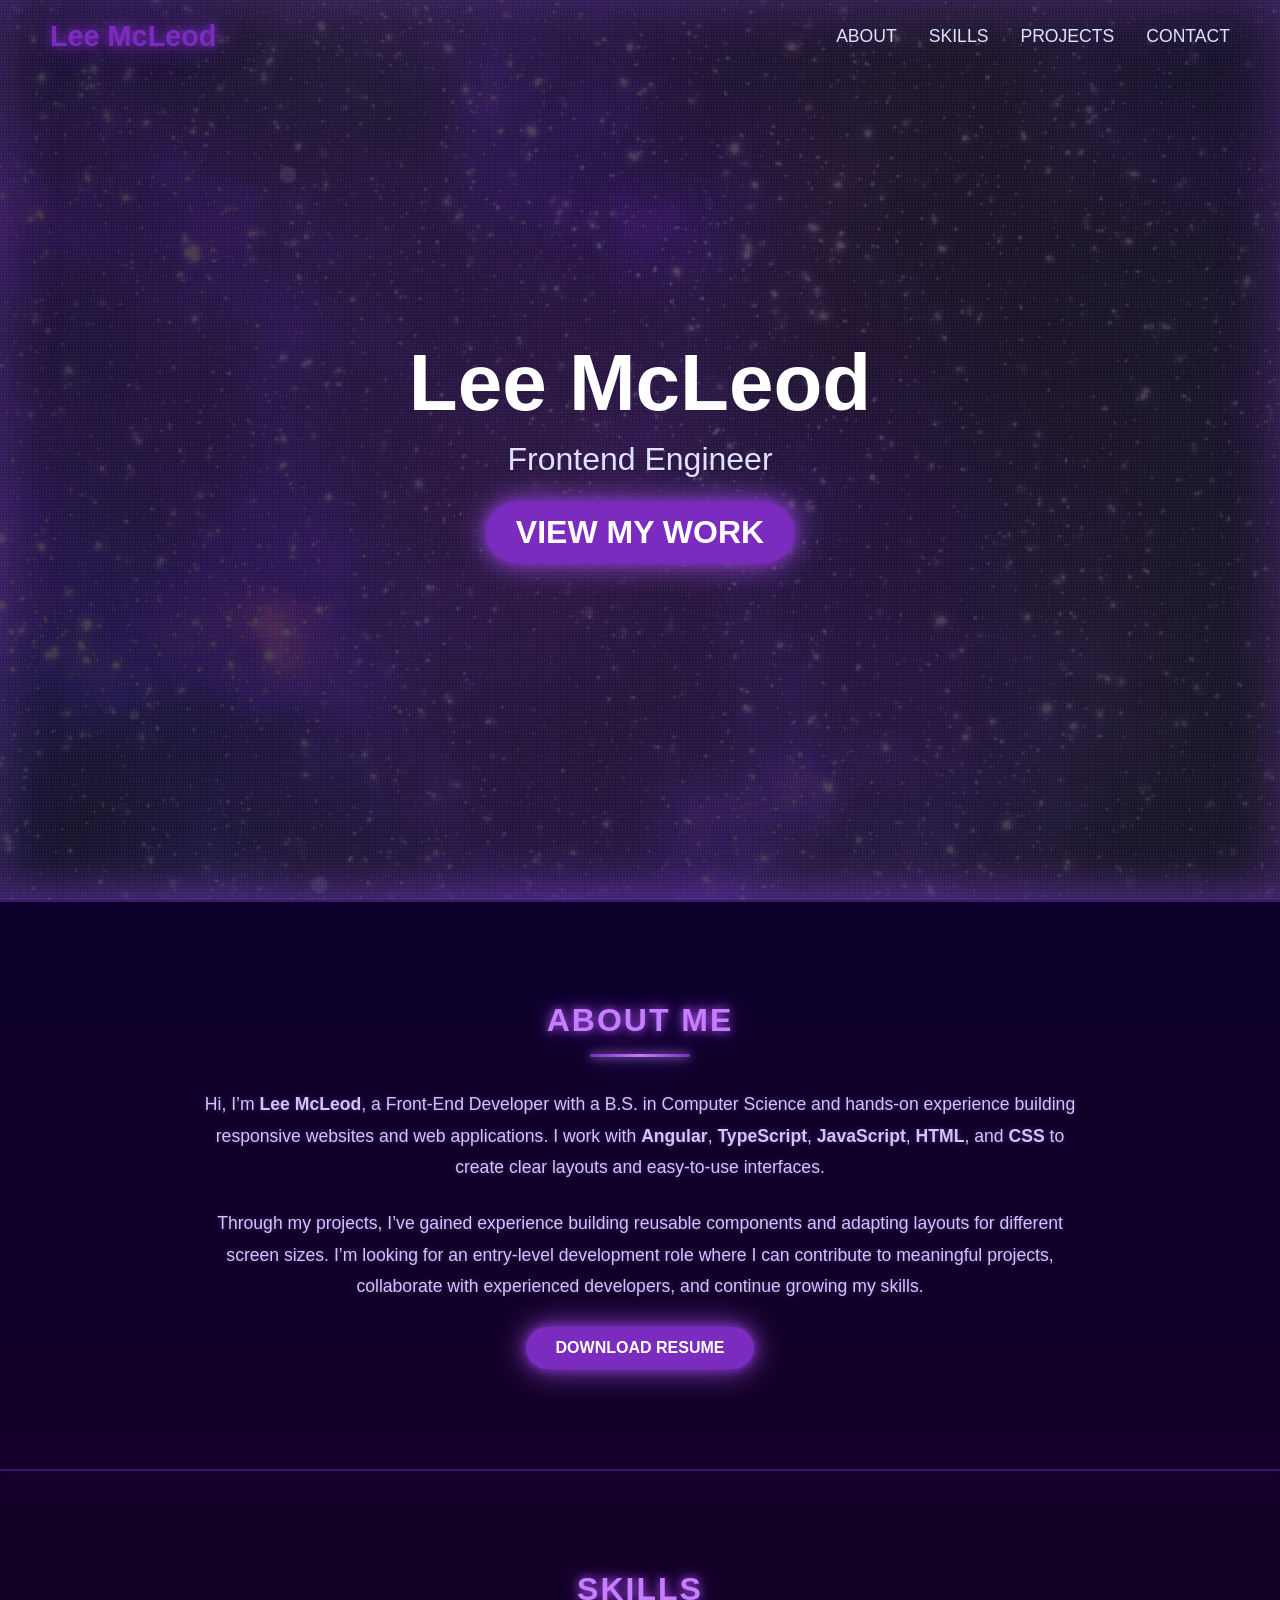
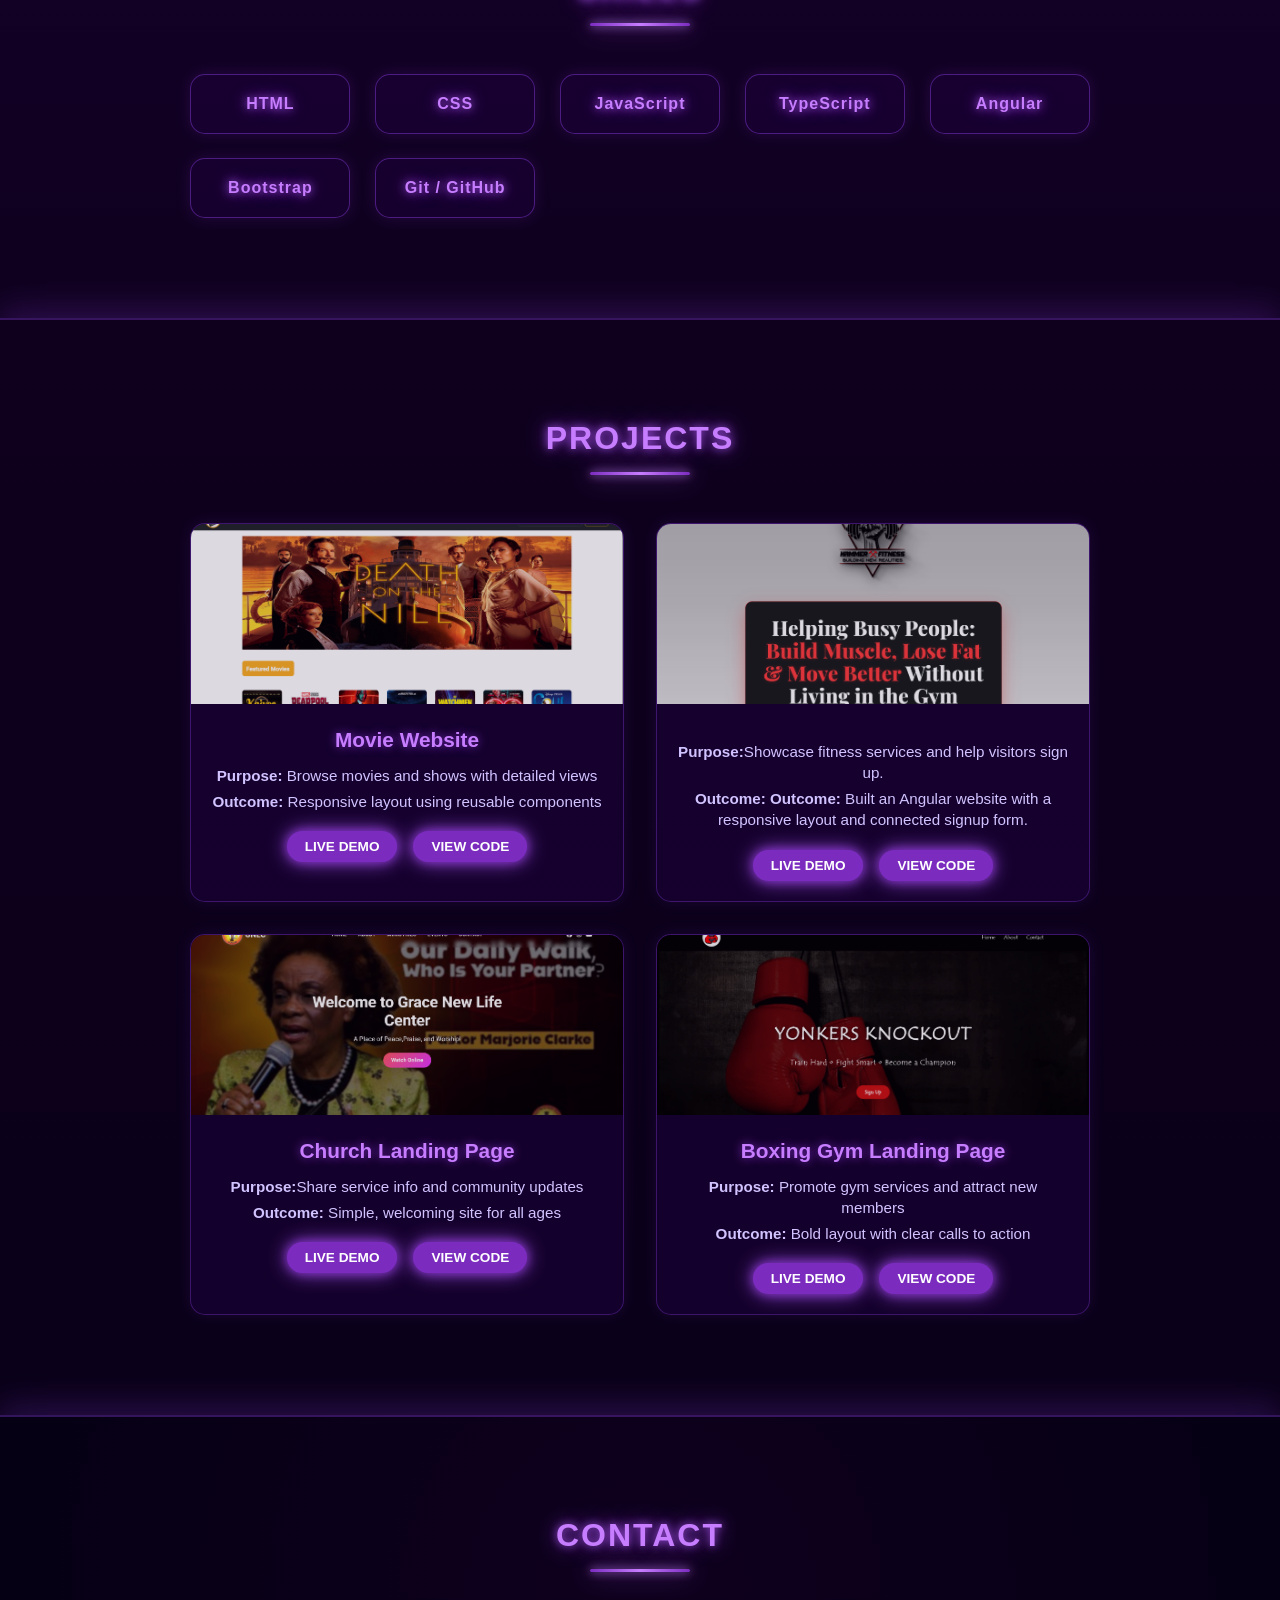
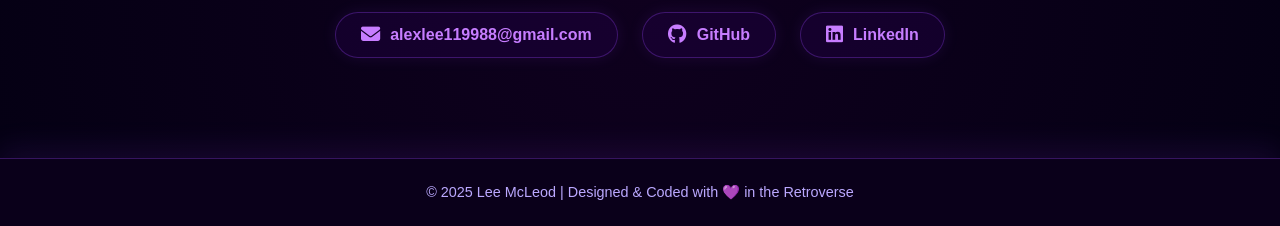
<file: index.html>
<!DOCTYPE html>
<html lang="en">
  <head>
    <meta charset="UTF-8" />
    <meta name="viewport" content="width=device-width, initial-scale=1.0" />
    <title>Lee McLeod | Front-End Web Developer</title>
    <link
      rel="stylesheet"
      href="https://cdnjs.cloudflare.com/ajax/libs/font-awesome/6.5.0/css/all.min.css"
    />
    <link
      href="https://fonts.googleapis.com/css2?family=Orbitron:wght@400;700&display=swap"
    />
    <link rel="stylesheet" href="styles.css" />
  </head>
  <body>
    <header id="home">
      <nav class="navbar">
        <h1 class="logo">Lee McLeod</h1>

        <div class="menu-toggle" id="menu-toggle">&#9776;</div>

        <ul class="nav-links" id="nav-links">
          <li><a href="#about">About</a></li>
          <li><a href="#skills">Skills</a></li>
          <li><a href="#projects">Projects</a></li>
          <li><a href="#contact">Contact</a></li>
        </ul>
      </nav>
      <div class="hero-content">
        <h1 class = "big-name"> Lee McLeod <h1>

        <p class="hero-role"> Frontend Engineer </p>
        <p>
          
        </p>
        <div class="hero-actions">
          <a href="#projects" class="btn">View My Work</a>
        </div>
      </div>
    </header>

    <section id="about" class="about-section">
      <div class="container">
        <h2 class="section-title">About Me</h2>
        <p class="about-text">
         Hi, I’m <strong>Lee McLeod</strong>, a Front-End Developer
      with a B.S. in Computer Science and hands-on experience
      building responsive websites and web applications. I work
      with <strong>Angular</strong>, <strong>TypeScript</strong>,
      <strong>JavaScript</strong>, <strong>HTML</strong>, and
      <strong>CSS</strong> to create clear layouts and
      easy-to-use interfaces.
        </p>

        <p class="about-text">
             Through my projects, I’ve gained experience building
      reusable components and adapting layouts for different
      screen sizes. I’m looking for an entry-level development
      role where I can contribute to meaningful projects,
      collaborate with experienced developers, and continue
      growing my skills.
        </p>

        <a
          href="assets/Front-End Dev Res.pdf"
          class="btn resume-btn"
          download
        >
          Download Resume
        </a>
      </div>
    </section>


    <!-- <section id="process" class="process-section">
      <div class="container">
        <h2 class="section-title">How I Work</h2>

        <div class="process-steps">
          <div class="step">
            <h3>1. Understand Your Goals</h3>
            <p>
              We start with a short conversation about your business, your
              audience, and what you want your website to do.
            </p>
          </div>

          <div class="step">
            <h3>2. Design & Build</h3>
            <p>
              I design and build a clean, responsive website that works smoothly
              on desktop and mobile.
            </p>
          </div>

          <div class="step">
            <h3>3. Launch & Support</h3>
            <p>
              Once everything looks good, your site goes live. I’m available for
              updates or improvements as needed.
            </p>
          </div>
        </div>
      </div>
    </section> -->

    <!-- ====== Skills Section ====== -->
    <section id="skills" class="skills-section">
      <div class="container">
        <h2 class="section-title">Skills</h2>
        <div class="skills-grid">
          <div class="skill-card">HTML</div>
          <div class="skill-card">CSS</div>
          <div class="skill-card">JavaScript</div>
          <div class="skill-card">TypeScript</div>
          <div class="skill-card">Angular</div>
          <div class="skill-card">Bootstrap</div>
          <div class="skill-card">Git / GitHub</div>
        </div>
      </div>
    </section>

    <!-- ====== Projects Section ====== -->
    <section id="projects" class="projects-section">
      <div class="container">
        <h2 class="section-title">Projects</h2>

        <div class="projects-grid">
          <!-- Project 1 -->
          <div class="project-card">
            <img src="Images/movie-website.png" alt="Movie Website" />
            <div class="project-info">
              <h3>Movie Website</h3>
              <p class="project-summary">
                <span
                  ><strong>Purpose:</strong> Browse movies and shows with
                  detailed views</span
                >
                <span
                  ><strong>Outcome:</strong> Responsive layout using reusable
                  components</span
                >
              </p>

              <div class="project-links">
                <a href="https://watchmovieslee.netlify.app/" class="btn small"
                  >Live Demo</a
                >
                <a
                  href="https://github.com/alexlee198/watch-movies"
                  class="btn small"
                  >View Code</a
                >
              </div>
            </div>
          </div>

          <!-- Project 2 -->
          <div class="project-card">
            <img src="Images/nick-fit.png" alt="NickFit Fitness Website" />
            <div class="project-info">
              <h3></h3>
              <p class="project-summary">
                <span
                  ><strong>Purpose:</strong>Showcase fitness services and
                    help visitors sign up.</span
                >
                <span
                  ><strong>Outcome:</strong> <strong>Outcome:</strong> Built an Angular website with
                  a responsive layout and connected signup form.</span
                >
              </p>

              <div class="project-links">
                <a href="https://spiffy-gingersnap-4bdef0.netlify.app/" class="btn small"
                  >Live Demo</a
                >
                <a
                  href=""
                  class="btn small"
                  >View Code</a
                >
              </div>
            </div>
          </div>

          <!-- Project 3 -->
          <div class="project-card">
            <img src="Images/church-site.png" alt="Church Landing Page" />
            <div class="project-info">
              <h3>Church Landing Page</h3>
              <p class="project-summary">
                <span
                  ><strong>Purpose:</strong>Share service info and community
                  updates</span
                >
                <span
                  ><strong>Outcome:</strong> Simple, welcoming site for all
                  ages</span
                >
              </p>
              <div class="project-links">
                <a href="https://alexlee198.github.io/GNLC/" class="btn small"
                  >Live Demo</a
                >
                <a href="https://github.com/alexlee198/GNLC" class="btn small"
                  >View Code</a
                >
              </div>
            </div>
          </div>

          <!-- Project 4 -->
          <div class="project-card">
            <img src="Images/boxing-gym.png" alt="Boxing Gym Landing Page" />
            <div class="project-info">
              <h3>Boxing Gym Landing Page</h3>
              <p class="project-summary">
                <span
                  ><strong>Purpose:</strong> Promote gym services and attract
                  new members</span
                >
                <span
                  ><strong>Outcome:</strong> Bold layout with clear calls to
                  action</span
                >
              </p>
              <div class="project-links">
                <a
                  href="https://alexlee198.github.io/Boxing-LandingPage/"
                  class="btn small"
                  >Live Demo</a
                >
                <a
                  href="https://github.com/alexlee198/Boxing-LandingPage"
                  class="btn small"
                  >View Code</a
                >
              </div>
            </div>
          </div>
        </div>
                  

      </div>
    </section>
    <!-- ====== Contact Section ====== -->
    <section id="contact" class="contact-section">
      <div class="container">
        <h2 class="section-title">Contact</h2>

        <p class="contact-text">

        </p>

        <div class="contact-links">
          <a href="mailto:alexlee119988@gmail.com" class="contact-item">
            <i class="fas fa-envelope"></i> alexlee119988@gmail.com
          </a>
          <a
            href="https://github.com/alexlee198"
            target="_blank"
            class="contact-item"
          >
            <i class="fab fa-github"></i> GitHub
          </a>
          <a
            href="https://www.linkedin.com/in/lee-mcleod-687972148/"
            target="_blank"
            class="contact-item"
          >
            <i class="fab fa-linkedin"></i> LinkedIn
          </a>
        </div>
      </div>
    </section>

    <!-- ====== Footer ====== -->
    <footer class="footer">
      <p>© 2025 Lee McLeod | Designed & Coded with 💜 in the Retroverse</p>
    </footer>
    <script src="script.js"></script>
  </body>
</html>
</file>
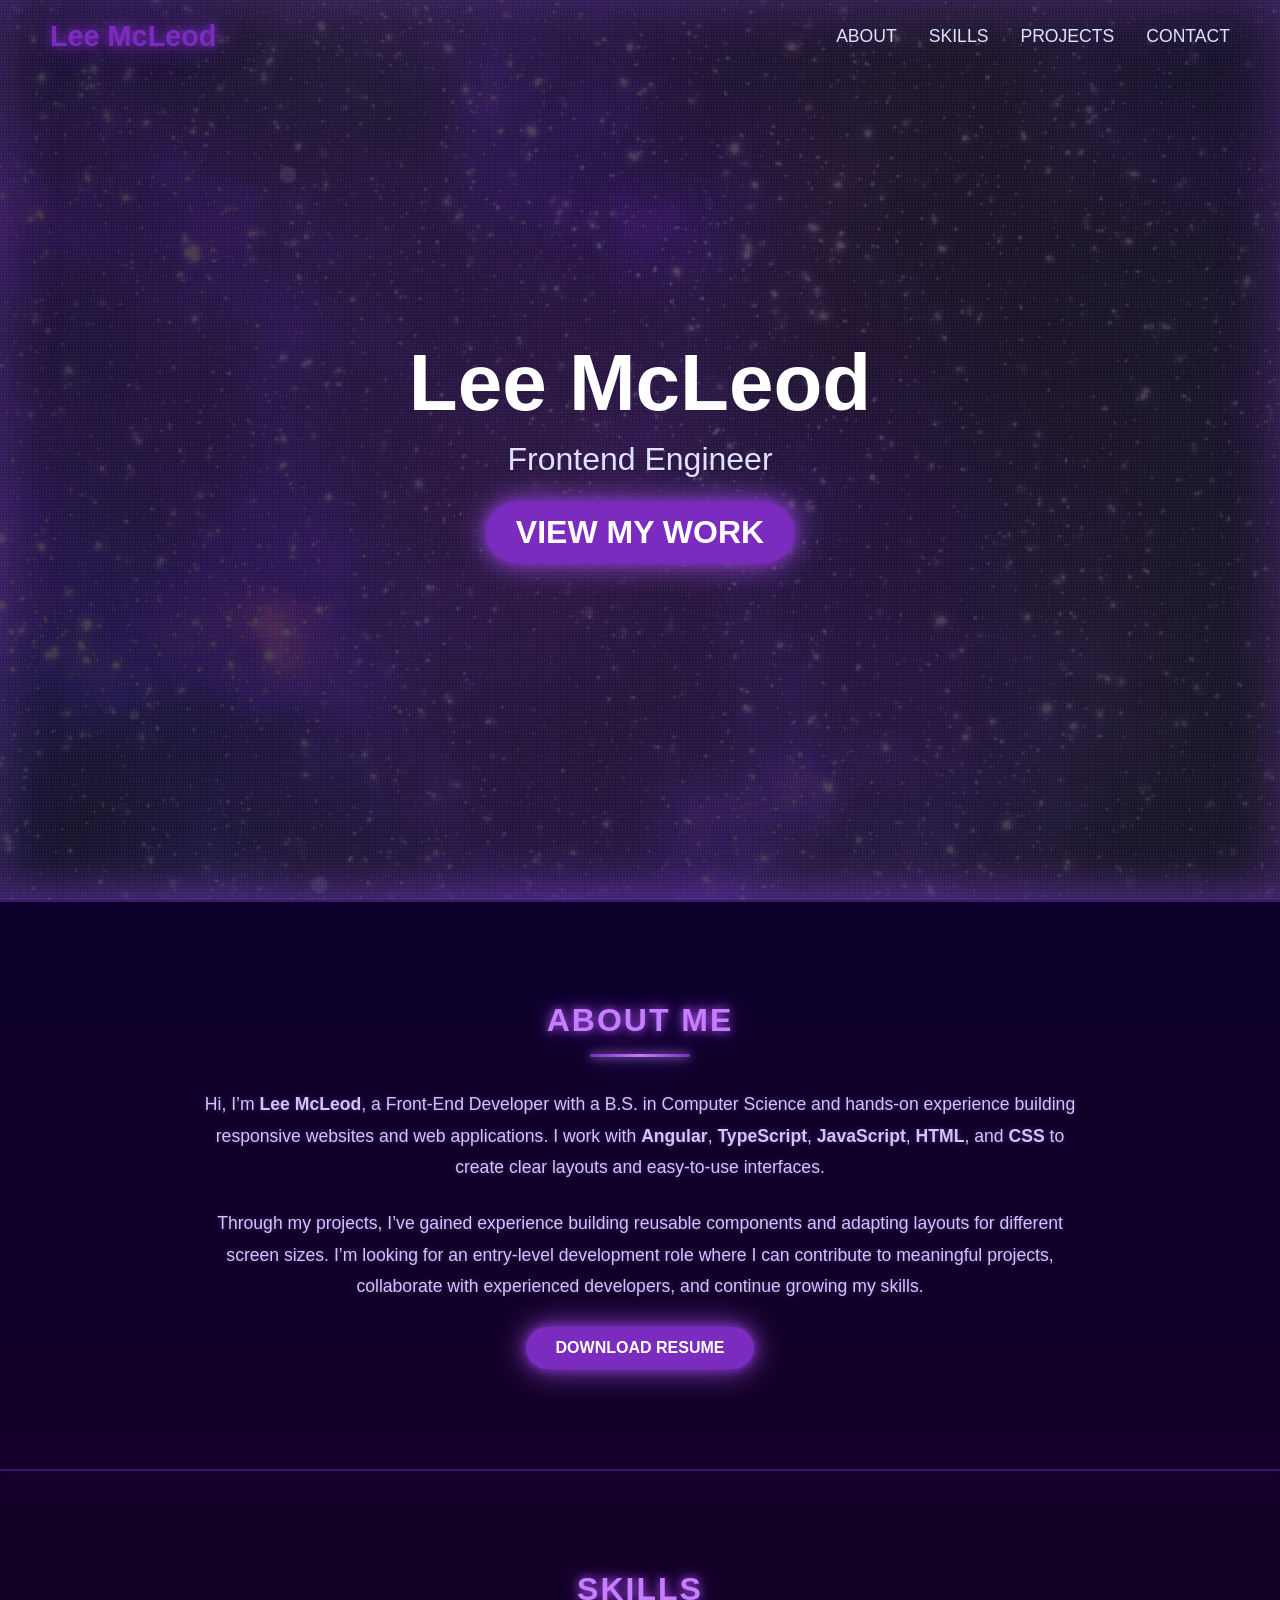
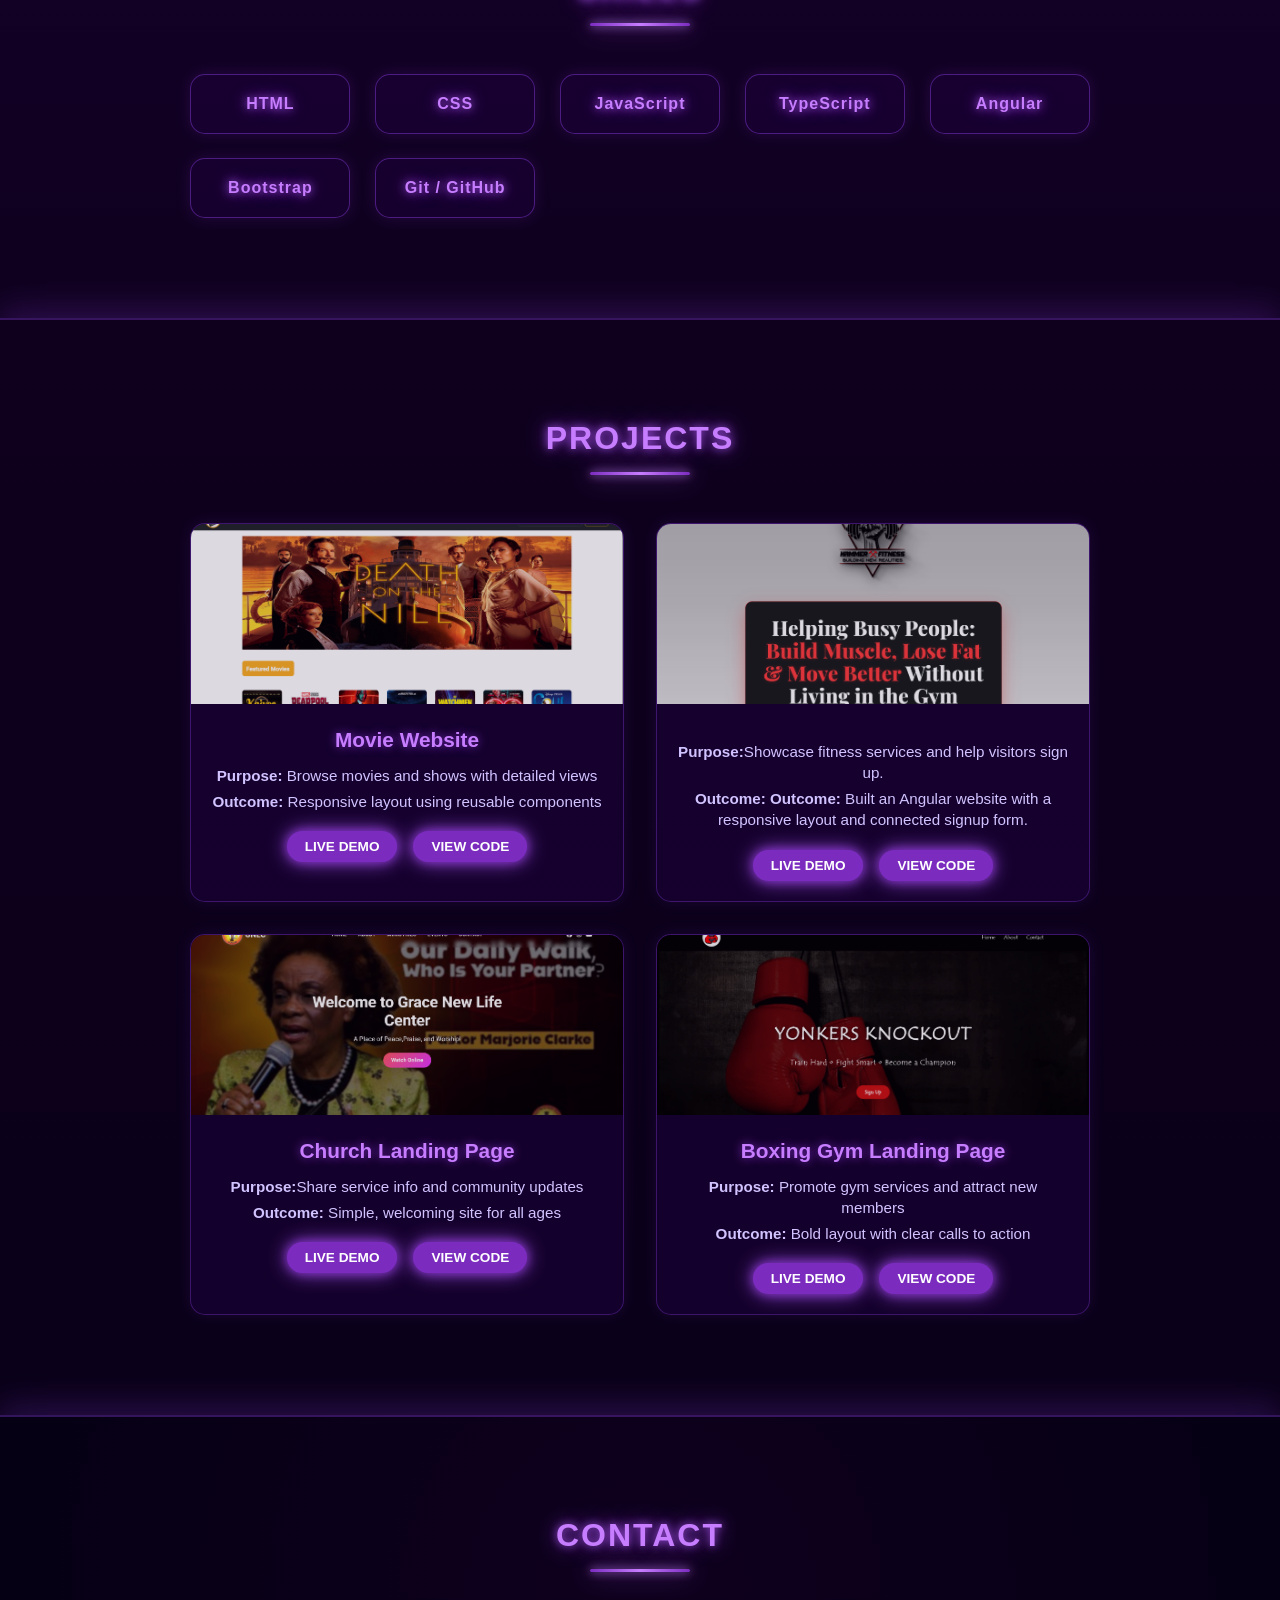
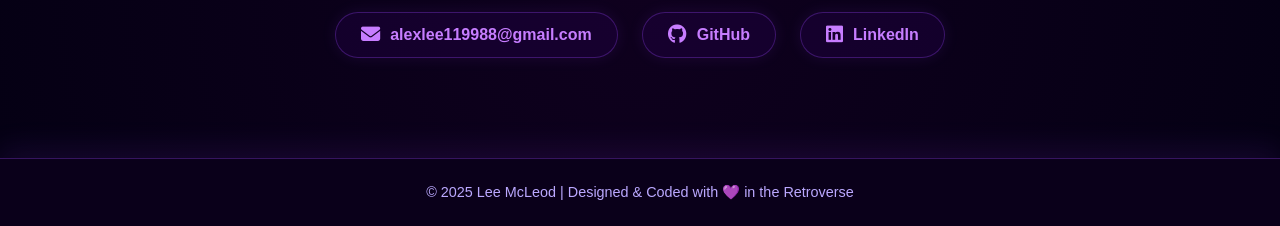
<file: Portfolio/index.html>
<!DOCTYPE html>
<html lang="en">
  <head>
    <meta charset="UTF-8" />
    <meta name="viewport" content="width=device-width, initial-scale=1.0" />
    <title>Lee McLeod | Front-End Web Developer</title>
    <link
      rel="stylesheet"
      href="https://cdnjs.cloudflare.com/ajax/libs/font-awesome/6.5.0/css/all.min.css"
    />
    <link
      href="https://fonts.googleapis.com/css2?family=Orbitron:wght@400;700&display=swap"
    />
    <link rel="stylesheet" href="styles.css" />
  </head>
  <body>
    <header id="home">
      <nav class="navbar">
        <h1 class="logo">Lee McLeod</h1>

        <div class="menu-toggle" id="menu-toggle">&#9776;</div>

        <ul class="nav-links" id="nav-links">
          <li><a href="#about">About</a></li>
          <li><a href="#skills">Skills</a></li>
          <li><a href="#projects">Projects</a></li>
          <li><a href="#contact">Contact</a></li>
        </ul>
      </nav>
      <div class="hero-content">
        <h1 class = "big-name"> Lee McLeod <h1>

        <p class="hero-role"> Frontend Engineer </p>
        <p>
          
        </p>
        <div class="hero-actions">
          <a href="#projects" class="btn">View My Work</a>
        </div>
      </div>
    </header>

    <section id="about" class="about-section">
      <div class="container">
        <h2 class="section-title">About Me</h2>
        <p class="about-text">
         Hi, I’m <strong>Lee McLeod</strong>, a Front-End Developer
      with a B.S. in Computer Science and hands-on experience
      building responsive websites and web applications. I work
      with <strong>Angular</strong>, <strong>TypeScript</strong>,
      <strong>JavaScript</strong>, <strong>HTML</strong>, and
      <strong>CSS</strong> to create clear layouts and
      easy-to-use interfaces.
        </p>

        <p class="about-text">
             Through my projects, I’ve gained experience building
      reusable components and adapting layouts for different
      screen sizes. I’m looking for an entry-level development
      role where I can contribute to meaningful projects,
      collaborate with experienced developers, and continue
      growing my skills.
        </p>

        <a
          href="assets/Front-End Dev Res.pdf"
          class="btn resume-btn"
          download
        >
          Download Resume
        </a>
      </div>
    </section>


    <!-- <section id="process" class="process-section">
      <div class="container">
        <h2 class="section-title">How I Work</h2>

        <div class="process-steps">
          <div class="step">
            <h3>1. Understand Your Goals</h3>
            <p>
              We start with a short conversation about your business, your
              audience, and what you want your website to do.
            </p>
          </div>

          <div class="step">
            <h3>2. Design & Build</h3>
            <p>
              I design and build a clean, responsive website that works smoothly
              on desktop and mobile.
            </p>
          </div>

          <div class="step">
            <h3>3. Launch & Support</h3>
            <p>
              Once everything looks good, your site goes live. I’m available for
              updates or improvements as needed.
            </p>
          </div>
        </div>
      </div>
    </section> -->

    <!-- ====== Skills Section ====== -->
    <section id="skills" class="skills-section">
      <div class="container">
        <h2 class="section-title">Skills</h2>
        <div class="skills-grid">
          <div class="skill-card">HTML</div>
          <div class="skill-card">CSS</div>
          <div class="skill-card">JavaScript</div>
          <div class="skill-card">TypeScript</div>
          <div class="skill-card">Angular</div>
          <div class="skill-card">Bootstrap</div>
          <div class="skill-card">Git / GitHub</div>
        </div>
      </div>
    </section>

    <!-- ====== Projects Section ====== -->
    <section id="projects" class="projects-section">
      <div class="container">
        <h2 class="section-title">Projects</h2>

        <div class="projects-grid">
          <!-- Project 1 -->
          <div class="project-card">
            <img src="Images/movie-website.png" alt="Movie Website" />
            <div class="project-info">
              <h3>Movie Website</h3>
              <p class="project-summary">
                <span
                  ><strong>Purpose:</strong> Browse movies and shows with
                  detailed views</span
                >
                <span
                  ><strong>Outcome:</strong> Responsive layout using reusable
                  components</span
                >
              </p>

              <div class="project-links">
                <a href="https://watchmovieslee.netlify.app/" class="btn small"
                  >Live Demo</a
                >
                <a
                  href="https://github.com/alexlee198/watch-movies"
                  class="btn small"
                  >View Code</a
                >
              </div>
            </div>
          </div>

          <!-- Project 2 -->
          <div class="project-card">
            <img src="Images/nick-fit.png" alt="NickFit Fitness Website" />
            <div class="project-info">
              <h3></h3>
              <p class="project-summary">
                <span
                  ><strong>Purpose:</strong>Showcase fitness services and
                    help visitors sign up.</span
                >
                <span
                  ><strong>Outcome:</strong> <strong>Outcome:</strong> Built an Angular website with
                  a responsive layout and connected signup form.</span
                >
              </p>

              <div class="project-links">
                <a href="https://spiffy-gingersnap-4bdef0.netlify.app/" class="btn small"
                  >Live Demo</a
                >
                <a
                  href=""
                  class="btn small"
                  >View Code</a
                >
              </div>
            </div>
          </div>

          <!-- Project 3 -->
          <div class="project-card">
            <img src="Images/church-site.png" alt="Church Landing Page" />
            <div class="project-info">
              <h3>Church Landing Page</h3>
              <p class="project-summary">
                <span
                  ><strong>Purpose:</strong>Share service info and community
                  updates</span
                >
                <span
                  ><strong>Outcome:</strong> Simple, welcoming site for all
                  ages</span
                >
              </p>
              <div class="project-links">
                <a href="https://alexlee198.github.io/GNLC/" class="btn small"
                  >Live Demo</a
                >
                <a href="https://github.com/alexlee198/GNLC" class="btn small"
                  >View Code</a
                >
              </div>
            </div>
          </div>

          <!-- Project 4 -->
          <div class="project-card">
            <img src="Images/boxing-gym.png" alt="Boxing Gym Landing Page" />
            <div class="project-info">
              <h3>Boxing Gym Landing Page</h3>
              <p class="project-summary">
                <span
                  ><strong>Purpose:</strong> Promote gym services and attract
                  new members</span
                >
                <span
                  ><strong>Outcome:</strong> Bold layout with clear calls to
                  action</span
                >
              </p>
              <div class="project-links">
                <a
                  href="https://alexlee198.github.io/Boxing-LandingPage/"
                  class="btn small"
                  >Live Demo</a
                >
                <a
                  href="https://github.com/alexlee198/Boxing-LandingPage"
                  class="btn small"
                  >View Code</a
                >
              </div>
            </div>
          </div>
        </div>
                  

      </div>
    </section>
    <!-- ====== Contact Section ====== -->
    <section id="contact" class="contact-section">
      <div class="container">
        <h2 class="section-title">Contact</h2>

        <p class="contact-text">

        </p>

        <div class="contact-links">
          <a href="mailto:alexlee119988@gmail.com" class="contact-item">
            <i class="fas fa-envelope"></i> alexlee119988@gmail.com
          </a>
          <a
            href="https://github.com/alexlee198"
            target="_blank"
            class="contact-item"
          >
            <i class="fab fa-github"></i> GitHub
          </a>
          <a
            href="https://www.linkedin.com/in/lee-mcleod-687972148/"
            target="_blank"
            class="contact-item"
          >
            <i class="fab fa-linkedin"></i> LinkedIn
          </a>
        </div>
      </div>
    </section>

    <!-- ====== Footer ====== -->
    <footer class="footer">
      <p>© 2025 Lee McLeod | Designed & Coded with 💜 in the Retroverse</p>
    </footer>
    <script src="script.js"></script>
  </body>
</html>
</file>
<file: styles.css>
/* ====== Base ====== */
* {
  margin: 0;
  padding: 0;
  box-sizing: border-box;
}

body {
  font-family: 'Orbitron', sans-serif; /* futuristic font */
  background-color: #0b002b; /* deep space purple */
  color: #fff;
  scroll-behavior: smooth;
}

/* ====== Header / Hero ====== */
header {
  height: 100vh;
  background: radial-gradient(circle at center, rgba(20, 0, 40, 0.77), rgba(0, 0, 16, 0.85)),
              url('Images/stars-bg.jpg');
  background-size: cover;
  background-position: center;
  background-repeat: no-repeat;
  text-align: center;
  display: flex;
  flex-direction: column;
  justify-content: center;
  position: relative;
  overflow: hidden;
  color: #e0e0ff;
  box-shadow: 0 0 60px rgba(155, 70, 255, 0.3) inset;
  animation: spaceShift 20s ease-in-out infinite alternate;
}

/* Add subtle glowing stars effect using pseudo elements */
header::before {
  content: "";
  position: absolute;
  top: 0;
  left: 0;
  width: 100%;
  height: 100%;
  background: repeating-radial-gradient(circle, rgba(255,255,255,0.1) 0, rgba(255,255,255,0.1) 1px, transparent 2px);
  background-size: 3px 3px;
  animation: twinkle 3s infinite;
}

@keyframes spaceShift {
  0% { background-position: center top; }
  100% { background-position: center bottom; }
}


@keyframes twinkle {
  from {opacity: 0.8;}
  to {opacity: 1;}
}


/* ====== Navbar ====== */
.navbar {
  position: absolute;
  top: 0;
  width: 100%;
  padding: 20px 50px;
  display: flex;
  justify-content: space-between;
  align-items: center;
  z-index: 10;
}

.logo {
  font-size: 1.8rem;
  color: #7b2cbf;
  text-shadow: 0 0 10px #7b2cbf, 0 0 30px #7b2cbf;
  animation: neonFlicker 1.2s linear 1, neonPulse 2.5s ease-in-out infinite alternate;
}



.nav-links {
  list-style: none;
  display: flex;
  gap: 2rem;

}

.nav-links a {
  text-decoration: none;
  color: #e0e0ff;
  font-size: 1.1rem;
  text-transform: uppercase;
  transition: color 0.3s, text-shadow 0.3s;
}

.nav-links a:hover {
  color: #c77dff;
  text-shadow:  0 0 10px #c77dff, 0 0 25px #c77dff;
}


.menu-toggle {
  display: none;
  font-size: 2rem;
  cursor: pointer;
  color: #e0e0ff;
  z-index: 30;
}



/* ====== Hero Content ====== */
.hero-content {
  z-index: 1;
}




.hero-content .big-name {
  font-size: 80px;
  font-weight: 700;
  color: #ffffff;
  margin: 0 0 12px;
  text-shadow:none;
}

.hero-content .hero-role {
  font-size: 32px;
  font-weight: 500;
  color: #e0e0ff;
  margin: 0;
  text-shadow: none;
}

.btn {
  background-color: #7b2cbf;
  color: #fff;
  padding: 12px 30px;
  border: none;
  text-transform: uppercase;
  font-weight: bold;
  border-radius: 30px;
  text-decoration: none;
  box-shadow: 0 0 10px #7b2cbf, 0 0 30px #9d4edd;
  transition: all 0.3s ease;
}

.btn:hover {
  background-color: #9d4edd;
  box-shadow: 0 0 15px #c77dff, 0 0 40px #c77dff;
  transform: scale(1.05);
  animation: neonPulse 2.5s ease-in-out infinite alternate;
}

.hero-actions{
  margin-top: 1.5rem;
  display: flex;
  flex-direction: column;
  align-items: center;
  gap: 0.8rem;
}

.hero-note {
  display: inline-block;
  padding: 0.3rem 0.7rem;
  margin-top: 0.75rem;
  margin-bottom: 1.25rem;
  font-size: 0.75rem;
  letter-spacing: 0.6px;
  text-transform: uppercase;
  color: #e9d5ff;
  background: rgba(168, 85, 247, 0.15);
  border: 1px solid rgba(168, 85, 247, 0.4);
  border-radius: 999px;
}

/* ====== About Me ====== */

/* ====== About Section ====== */
.about-section {
  background: linear-gradient(to bottom, rgba(11, 0, 43, 0.9), rgba(20, 0, 40, 1));
  color: #e0e0ff;
  padding: 100px 20px;
  text-align: center;
  position: relative;
  border-top: 2px solid rgba(155, 70, 255, 0.3);
  box-shadow: 0 -10px 30px rgba(155, 70, 255, 0.2);
}

.container {
  max-width: 900px;
  margin: 0 auto;
}

.about-highlights{
  margin: 1.25rem auto 1.75rem;
  display: grid;
  grid-template-columns: repeat(3, minmax(0, 1fr));
  gap: 0.75rem;
  max-width: 900px;
}

.about-highlights .highlight{
  padding: 0.75rem 1rem;
  border-radius: 14px;
  background: rgba(168, 85, 247, 0.12);
  border: 1px solid rgba(168, 85, 247, 0.25);
  color: #e9d5ff;
  font-size: 0.95rem;
  text-align: center;
}

.about-intro{
  margin: 1.25rem auto 0.75rem;
  text-align: center;
  color: #c084fc;
  font-size: 0.95rem;
}

/* ====== Section Title ====== */
.section-title {
  font-size: 2rem;
  color: #c77dff;
  text-transform: uppercase;
  letter-spacing: 2px;
  text-shadow: 0 0 8px #9d4edd, 0 0 20px #7b2cbf;
  margin-bottom: 2rem;
  position: relative;
}

/* Add glowing line under title */
.section-title::after {
  content: '';
  display: block;
  width: 100px;
  height: 3px;
  margin: 15px auto 0;
  background: linear-gradient(90deg, #7b2cbf, #c77dff, #7b2cbf);
  border-radius: 3px;
  box-shadow: 0 0 10px #c77dff, 0 0 25px #9d4edd;
}

/* ====== About Text ====== */
.about-text {
  font-size: 1.1rem;
  line-height: 1.8;
  margin-bottom: 1.5rem;
  color: #d1c3ff;
  text-shadow: 0 0 5px rgba(200, 150, 255, 0.3);
}

/* ====== Resume Button ====== */
.resume-btn {
  display: inline-block;
  background-color: #7b2cbf;
  color: #fff;
  padding: 12px 30px;
  border-radius: 30px;
  text-transform: uppercase;
  font-weight: bold;
  text-decoration: none;
  box-shadow: 0 0 10px #7b2cbf, 0 0 30px #9d4edd;
  transition: all 0.3s ease;
}

.resume-btn:hover {
  background-color: #9d4edd;
  box-shadow: 0 0 15px #c77dff, 0 0 40px #c77dff;
  transform: scale(1.05);
}

/* ====== Process Steps ====== */

.process-section {
  background: linear-gradient(to bottom, rgba(11, 0, 43, 0.9), rgba(20, 0, 40, 1));
  color: #e0e0ff;
  padding: 100px 20px;
  text-align: center;
  border-top: 2px solid rgba(155, 70, 255, 0.3);
  box-shadow: 0 -10px 30px rgba(155, 70, 255, 0.2);
}

.process-steps {
  display: grid;
  grid-template-columns: repeat(3, minmax(0, 1fr));
  gap: 1.5rem;
  margin-top: 2rem;
}

.step {
  padding: 1.5rem;
  border-radius: 18px;
  background: rgba(168, 85, 247, 0.12);
  border: 1px solid rgba(168, 85, 247, 0.25);
}

.step h3 {
  margin-bottom: 0.5rem;
  color: #e9d5ff;
}

.step p {
  line-height: 1.6;
  color: #ddd;
}



/* ====== Skills Section ====== */
.skills-section {
  background: linear-gradient(to bottom, rgba(20, 0, 40, 1), rgba(15, 0, 30, 1));
  color: #e0e0ff;
  padding: 100px 20px;
  text-align: center;
  border-top: 2px solid rgba(155, 70, 255, 0.3);
  box-shadow: 0 -10px 30px rgba(155, 70, 255, 0.2);
}

/* ====== Skills Grid ====== */
.skills-grid {
  display: grid;
  grid-template-columns: repeat(auto-fit, minmax(140px, 1fr));
  gap: 1.5rem;
  margin-top: 3rem;
  justify-items: center;
}

/* ====== Skill Card ====== */
.skill-card {
  background: rgba(50, 0, 100, 0.2);
  color: #c77dff;
  font-weight: bold;
  padding: 20px 0;
  width: 100%;
  max-width: 160px;
  border-radius: 15px;
  border: 1px solid rgba(155, 70, 255, 0.4);
  box-shadow: 0 0 15px rgba(155, 70, 255, 0.15);
  text-shadow: 0 0 8px #9d4edd, 0 0 16px #7b2cbf;
  letter-spacing: 1px;
  transition: all 0.3s ease;
  cursor: default;
}

/* Hover Effect */
.skill-card:hover {
  background: rgba(100, 0, 200, 0.3);
  color: #fff;
  border: 1px solid #c77dff;
  box-shadow: 0 0 20px #c77dff, 0 0 40px #9d4edd;
  transform: scale(1.08);
}

/* Optional Glow Animation */

.skill-card:nth-child(odd) {
  animation: skillGlow 3s ease-in-out infinite alternate;
}

/* ====== Projects Section ====== */
.projects-section {
  background: linear-gradient(to bottom, rgba(15, 0, 30, 1), rgba(10, 0, 25, 1));
  color: #e0e0ff;
  padding: 100px 20px;
  text-align: center;
  border-top: 2px solid rgba(155, 70, 255, 0.3);
  box-shadow: 0 -10px 30px rgba(155, 70, 255, 0.2);
}

/* ====== Projects Grid ====== */
.projects-grid {
  display: grid;
  grid-template-columns: repeat(auto-fit, minmax(300px, 1fr));
  gap: 2rem;
  margin-top: 3rem;
}

/* ====== Project Card ====== */
.project-card {
  background: rgba(50, 0, 100, 0.25);
  border: 1px solid rgba(155, 70, 255, 0.3);
  border-radius: 15px;
  overflow: hidden;
  box-shadow: 0 0 15px rgba(155, 70, 255, 0.1);
  transition: all 0.4s ease;
  position: relative;
}

.project-card:hover {
  transform: translateY(-10px) scale(1.03);
  box-shadow: 0 0 25px #c77dff, 0 0 50px #7b2cbf;
}

/* ====== Project Image ====== */
.project-card img {
  width: 100%;
  height: 180px;
  object-fit: cover;
  opacity: 0.85;
  transition: opacity 0.3s ease;
}

.project-card:hover img {
  opacity: 1;
}

/* ====== Project Info ====== */
.project-info {
  padding: 20px;
}

.project-info h3 {
  font-size: 1.3rem;
  margin-bottom: 0.8rem;
  color: #c77dff;
  text-shadow: 0 0 10px #7b2cbf;
}

.project-info p {
  font-size: 0.95rem;
  color: #d1c3ff;
  line-height: 1.5;
  margin-bottom: 1.2rem;
}

/* ====== Project Links ====== */
.project-links {
  display: flex;
  justify-content: center;
  gap: 1rem;
}

.btn.small {
  padding: 8px 18px;
  font-size: 0.85rem;
  border-radius: 20px;
  background-color: #7b2cbf;
  color: #fff;
  text-decoration: none;
  box-shadow: 0 0 10px #7b2cbf, 0 0 20px #9d4edd;
  transition: all 0.3s ease;
}

.project-summary span {
  display: block;
  margin-top: 0.3rem;
  line-height: 1.4;
}

.btn.small:hover {
  background-color: #9d4edd;
  box-shadow: 0 0 20px #c77dff, 0 0 40px #c77dff;
  transform: scale(1.05);
}

/* ====== Contact Section ====== */
.contact-section {
  background: radial-gradient(circle at center, rgba(15, 0, 30, 1), rgba(5, 0, 20, 1));
  color: #e0e0ff;
  padding: 100px 20px;
  text-align: center;
  border-top: 2px solid rgba(155, 70, 255, 0.3);
  box-shadow: 0 -10px 30px rgba(155, 70, 255, 0.2);
}

/* ====== Contact Text ====== */
.contact-text {
  font-size: 1.1rem;
  color: #d1c3ff;
  margin: 1rem auto 2.5rem;
  max-width: 700px;
  line-height: 1.7;
}

/* ====== Contact Links (Flexbox) ====== */
.contact-links {
  display: flex;
  flex-wrap: wrap;
  justify-content: center;
  gap: 1.5rem;
}

.contact-item {
  display: flex;
  align-items: center;
  gap: 10px;
  background: rgba(50, 0, 100, 0.25);
  border: 1px solid rgba(155, 70, 255, 0.3);
  color: #c77dff;
  text-decoration: none;
  padding: 12px 25px;
  border-radius: 25px;
  box-shadow: 0 0 15px rgba(155, 70, 255, 0.1);
  transition: all 0.3s ease;
  font-weight: 600;
}

.contact-item:hover {
  color: #fff;
  background: rgba(100, 0, 200, 0.4);
  box-shadow: 0 0 20px #c77dff, 0 0 40px #9d4edd;
  transform: scale(1.08);
}

/* ====== Icons ====== */
.contact-item i {
  font-size: 1.2rem;
}

/* ====== Footer ====== */
.footer {
  background-color: #0a001a;
  color: #bba8ff;
  padding: 25px;
  text-align: center;
  font-size: 0.9rem;
  border-top: 1px solid rgba(155, 70, 255, 0.3);
  box-shadow: 0 -10px 30px rgba(155, 70, 255, 0.1);
}

/* Media queries */

@media (max-width: 900px) {
  .process-steps {
    grid-template-columns: 1fr;
  }
}

@media (max-width: 800px){
  .about-highlights{
    grid-template-columns: 1fr;
  }
  .about-highlights .highlight{
    text-align: left;
  }
}


@media (max-width: 768px) {
  .menu-toggle {
    display: block;
  }

  .hero-content .big-name {
    font-size: 42px;
  }

  .hero-content .hero-role {
    font-size: 24px;
  }

  .nav-links {
  flex-direction: column;
  position: fixed;       /* already fixed */
  top: 0;
  right: -300px;
  width: 250px;
  height: 100vh;
  background: rgba(20, 0, 40, 0.6); /* glass effect */
  backdrop-filter: blur(10px);
  border-left: 2px solid #7b2cbf;
  padding: 80px 20px;
  gap: 2rem;
  transition: right 0.4s ease, box-shadow 0.3s ease;
  box-shadow: -5px 0 30px rgba(123, 44, 191, 0.5), -5px 0 50px rgba(199, 125, 255, 0.3);
  border-radius: 15px 0 0 15px;
  z-index: 25;
  }

  .nav-links.active {
    right: 0; /* Slide in */
    animation: menuGlow 0.5s ease forwards;
  }

  .nav-links a {
    font-size: 1.2rem;
    padding: 10px 20px;
    border-radius: 10px;
    background: rgba(123,44,191,0.2);
    box-shadow: 0 0 10px #7b2cbf, 0 0 20px #c77dff;
    transition: all 0.3s ease;
  }

  .nav-links a:hover {
    background: rgba(155,70,255,0.4);
    box-shadow: 0 0 20px #c77dff, 0 0 40px #9d4edd;
    transform: scale(1.05);
  }
}

@media (max-width: 600px) {
  .hero-note {
    font-size: 0.75rem;
  }

   .process-section {
    padding: 80px 16px;
  }

  .process-steps {
    gap: 1rem;
  }

  .step {
    padding: 1.25rem; /* slightly smaller padding so it fits nicer */
  }

}


/* ====== Animations ====== */

@keyframes neonPulse {
  0%, 100% {
    text-shadow:
      0 0 5px #7b2cbf,
      0 0 10px #7b2cbf,
      0 0 20px #7b2cbf,
      0 0 40px #9d4edd,
      0 0 60px #c77dff;
  }
  50% {
    text-shadow:
      0 0 2px #7b2cbf,
      0 0 5px #7b2cbf,
      0 0 10px #9d4edd,
      0 0 20px #c77dff,
      0 0 30px #c77dff;
  }

  0% { text-shadow: 0 0 5px #7b2cbf, 0 0 15px #7b2cbf; }
  50% { text-shadow: 0 0 20px #7b2cbf, 0 0 40px #7b2cbf; }
  100% { text-shadow: 0 0 5px #7b2cbf, 0 0 15px #7b2cbf; }
}
@keyframes neonFlicker {
  0%, 19%, 21%, 23%, 25%, 54%, 56%, 100% {
    opacity: 1;
  }
  20%, 22%, 24%, 55% {
    opacity: 0.3;
  }

  0%, 19%, 21%, 23%, 25%, 54%, 56%, 100% { text-shadow: 0 0 10px #7b2cbf, 0 0 30px #7b2cbf; }
  20%, 22%, 24%, 55% { text-shadow: none; }


}
@keyframes spaceShift {
  0% { background-position: center top; }
  100% { background-position: center bottom; }
}

@keyframes twinkle {
  from {opacity: 0.8;}
  to {opacity: 1;}
}

/* Skill Card Glow Animation */
/* Optional Glow Animation */
@keyframes skillGlow {
  0%, 100% {
    box-shadow: 0 0 10px #9d4edd, 0 0 20px #7b2cbf;
  }
  50% {
    box-shadow: 0 0 20px #c77dff, 0 0 40px #9d4edd;
  }
}

@keyframes menuGlow {
  0% {
    box-shadow: -5px 0 10px rgba(123, 44, 191, 0.3), -5px 0 20px rgba(199, 125, 255, 0.2);
  }
  50% {
    box-shadow: -5px 0 25px rgba(123, 44, 191, 0.6), -5px 0 50px rgba(199, 125, 255, 0.4);
  }
  100% {
    box-shadow: -5px 0 30px rgba(123, 44, 191, 0.5), -5px 0 50px rgba(199, 125, 255, 0.3);
  }
}
</file>
<file: Portfolio/styles.css>
/* ====== Base ====== */
* {
  margin: 0;
  padding: 0;
  box-sizing: border-box;
}

body {
  font-family: 'Orbitron', sans-serif; /* futuristic font */
  background-color: #0b002b; /* deep space purple */
  color: #fff;
  scroll-behavior: smooth;
}

/* ====== Header / Hero ====== */
header {
  height: 100vh;
  background: radial-gradient(circle at center, rgba(20, 0, 40, 0.77), rgba(0, 0, 16, 0.85)),
              url('Images/stars-bg.jpg');
  background-size: cover;
  background-position: center;
  background-repeat: no-repeat;
  text-align: center;
  display: flex;
  flex-direction: column;
  justify-content: center;
  position: relative;
  overflow: hidden;
  color: #e0e0ff;
  box-shadow: 0 0 60px rgba(155, 70, 255, 0.3) inset;
  animation: spaceShift 20s ease-in-out infinite alternate;
}

/* Add subtle glowing stars effect using pseudo elements */
header::before {
  content: "";
  position: absolute;
  top: 0;
  left: 0;
  width: 100%;
  height: 100%;
  background: repeating-radial-gradient(circle, rgba(255,255,255,0.1) 0, rgba(255,255,255,0.1) 1px, transparent 2px);
  background-size: 3px 3px;
  animation: twinkle 3s infinite;
}

@keyframes spaceShift {
  0% { background-position: center top; }
  100% { background-position: center bottom; }
}


@keyframes twinkle {
  from {opacity: 0.8;}
  to {opacity: 1;}
}


/* ====== Navbar ====== */
.navbar {
  position: absolute;
  top: 0;
  width: 100%;
  padding: 20px 50px;
  display: flex;
  justify-content: space-between;
  align-items: center;
  z-index: 10;
}

.logo {
  font-size: 1.8rem;
  color: #7b2cbf;
  text-shadow: 0 0 10px #7b2cbf, 0 0 30px #7b2cbf;
  animation: neonFlicker 1.2s linear 1, neonPulse 2.5s ease-in-out infinite alternate;
}



.nav-links {
  list-style: none;
  display: flex;
  gap: 2rem;

}

.nav-links a {
  text-decoration: none;
  color: #e0e0ff;
  font-size: 1.1rem;
  text-transform: uppercase;
  transition: color 0.3s, text-shadow 0.3s;
}

.nav-links a:hover {
  color: #c77dff;
  text-shadow:  0 0 10px #c77dff, 0 0 25px #c77dff;
}


.menu-toggle {
  display: none;
  font-size: 2rem;
  cursor: pointer;
  color: #e0e0ff;
  z-index: 30;
}



/* ====== Hero Content ====== */
.hero-content {
  z-index: 1;
}




.hero-content .big-name {
  font-size: 80px;
  font-weight: 700;
  color: #ffffff;
  margin: 0 0 12px;
  text-shadow:none;
}

.hero-content .hero-role {
  font-size: 32px;
  font-weight: 500;
  color: #e0e0ff;
  margin: 0;
  text-shadow: none;
}

.btn {
  background-color: #7b2cbf;
  color: #fff;
  padding: 12px 30px;
  border: none;
  text-transform: uppercase;
  font-weight: bold;
  border-radius: 30px;
  text-decoration: none;
  box-shadow: 0 0 10px #7b2cbf, 0 0 30px #9d4edd;
  transition: all 0.3s ease;
}

.btn:hover {
  background-color: #9d4edd;
  box-shadow: 0 0 15px #c77dff, 0 0 40px #c77dff;
  transform: scale(1.05);
  animation: neonPulse 2.5s ease-in-out infinite alternate;
}

.hero-actions{
  margin-top: 1.5rem;
  display: flex;
  flex-direction: column;
  align-items: center;
  gap: 0.8rem;
}

.hero-note {
  display: inline-block;
  padding: 0.3rem 0.7rem;
  margin-top: 0.75rem;
  margin-bottom: 1.25rem;
  font-size: 0.75rem;
  letter-spacing: 0.6px;
  text-transform: uppercase;
  color: #e9d5ff;
  background: rgba(168, 85, 247, 0.15);
  border: 1px solid rgba(168, 85, 247, 0.4);
  border-radius: 999px;
}

/* ====== About Me ====== */

/* ====== About Section ====== */
.about-section {
  background: linear-gradient(to bottom, rgba(11, 0, 43, 0.9), rgba(20, 0, 40, 1));
  color: #e0e0ff;
  padding: 100px 20px;
  text-align: center;
  position: relative;
  border-top: 2px solid rgba(155, 70, 255, 0.3);
  box-shadow: 0 -10px 30px rgba(155, 70, 255, 0.2);
}

.container {
  max-width: 900px;
  margin: 0 auto;
}

.about-highlights{
  margin: 1.25rem auto 1.75rem;
  display: grid;
  grid-template-columns: repeat(3, minmax(0, 1fr));
  gap: 0.75rem;
  max-width: 900px;
}

.about-highlights .highlight{
  padding: 0.75rem 1rem;
  border-radius: 14px;
  background: rgba(168, 85, 247, 0.12);
  border: 1px solid rgba(168, 85, 247, 0.25);
  color: #e9d5ff;
  font-size: 0.95rem;
  text-align: center;
}

.about-intro{
  margin: 1.25rem auto 0.75rem;
  text-align: center;
  color: #c084fc;
  font-size: 0.95rem;
}

/* ====== Section Title ====== */
.section-title {
  font-size: 2rem;
  color: #c77dff;
  text-transform: uppercase;
  letter-spacing: 2px;
  text-shadow: 0 0 8px #9d4edd, 0 0 20px #7b2cbf;
  margin-bottom: 2rem;
  position: relative;
}

/* Add glowing line under title */
.section-title::after {
  content: '';
  display: block;
  width: 100px;
  height: 3px;
  margin: 15px auto 0;
  background: linear-gradient(90deg, #7b2cbf, #c77dff, #7b2cbf);
  border-radius: 3px;
  box-shadow: 0 0 10px #c77dff, 0 0 25px #9d4edd;
}

/* ====== About Text ====== */
.about-text {
  font-size: 1.1rem;
  line-height: 1.8;
  margin-bottom: 1.5rem;
  color: #d1c3ff;
  text-shadow: 0 0 5px rgba(200, 150, 255, 0.3);
}

/* ====== Resume Button ====== */
.resume-btn {
  display: inline-block;
  background-color: #7b2cbf;
  color: #fff;
  padding: 12px 30px;
  border-radius: 30px;
  text-transform: uppercase;
  font-weight: bold;
  text-decoration: none;
  box-shadow: 0 0 10px #7b2cbf, 0 0 30px #9d4edd;
  transition: all 0.3s ease;
}

.resume-btn:hover {
  background-color: #9d4edd;
  box-shadow: 0 0 15px #c77dff, 0 0 40px #c77dff;
  transform: scale(1.05);
}

/* ====== Process Steps ====== */

.process-section {
  background: linear-gradient(to bottom, rgba(11, 0, 43, 0.9), rgba(20, 0, 40, 1));
  color: #e0e0ff;
  padding: 100px 20px;
  text-align: center;
  border-top: 2px solid rgba(155, 70, 255, 0.3);
  box-shadow: 0 -10px 30px rgba(155, 70, 255, 0.2);
}

.process-steps {
  display: grid;
  grid-template-columns: repeat(3, minmax(0, 1fr));
  gap: 1.5rem;
  margin-top: 2rem;
}

.step {
  padding: 1.5rem;
  border-radius: 18px;
  background: rgba(168, 85, 247, 0.12);
  border: 1px solid rgba(168, 85, 247, 0.25);
}

.step h3 {
  margin-bottom: 0.5rem;
  color: #e9d5ff;
}

.step p {
  line-height: 1.6;
  color: #ddd;
}



/* ====== Skills Section ====== */
.skills-section {
  background: linear-gradient(to bottom, rgba(20, 0, 40, 1), rgba(15, 0, 30, 1));
  color: #e0e0ff;
  padding: 100px 20px;
  text-align: center;
  border-top: 2px solid rgba(155, 70, 255, 0.3);
  box-shadow: 0 -10px 30px rgba(155, 70, 255, 0.2);
}

/* ====== Skills Grid ====== */
.skills-grid {
  display: grid;
  grid-template-columns: repeat(auto-fit, minmax(140px, 1fr));
  gap: 1.5rem;
  margin-top: 3rem;
  justify-items: center;
}

/* ====== Skill Card ====== */
.skill-card {
  background: rgba(50, 0, 100, 0.2);
  color: #c77dff;
  font-weight: bold;
  padding: 20px 0;
  width: 100%;
  max-width: 160px;
  border-radius: 15px;
  border: 1px solid rgba(155, 70, 255, 0.4);
  box-shadow: 0 0 15px rgba(155, 70, 255, 0.15);
  text-shadow: 0 0 8px #9d4edd, 0 0 16px #7b2cbf;
  letter-spacing: 1px;
  transition: all 0.3s ease;
  cursor: default;
}

/* Hover Effect */
.skill-card:hover {
  background: rgba(100, 0, 200, 0.3);
  color: #fff;
  border: 1px solid #c77dff;
  box-shadow: 0 0 20px #c77dff, 0 0 40px #9d4edd;
  transform: scale(1.08);
}

/* Optional Glow Animation */

.skill-card:nth-child(odd) {
  animation: skillGlow 3s ease-in-out infinite alternate;
}

/* ====== Projects Section ====== */
.projects-section {
  background: linear-gradient(to bottom, rgba(15, 0, 30, 1), rgba(10, 0, 25, 1));
  color: #e0e0ff;
  padding: 100px 20px;
  text-align: center;
  border-top: 2px solid rgba(155, 70, 255, 0.3);
  box-shadow: 0 -10px 30px rgba(155, 70, 255, 0.2);
}

/* ====== Projects Grid ====== */
.projects-grid {
  display: grid;
  grid-template-columns: repeat(auto-fit, minmax(300px, 1fr));
  gap: 2rem;
  margin-top: 3rem;
}

/* ====== Project Card ====== */
.project-card {
  background: rgba(50, 0, 100, 0.25);
  border: 1px solid rgba(155, 70, 255, 0.3);
  border-radius: 15px;
  overflow: hidden;
  box-shadow: 0 0 15px rgba(155, 70, 255, 0.1);
  transition: all 0.4s ease;
  position: relative;
}

.project-card:hover {
  transform: translateY(-10px) scale(1.03);
  box-shadow: 0 0 25px #c77dff, 0 0 50px #7b2cbf;
}

/* ====== Project Image ====== */
.project-card img {
  width: 100%;
  height: 180px;
  object-fit: cover;
  opacity: 0.85;
  transition: opacity 0.3s ease;
}

.project-card:hover img {
  opacity: 1;
}

/* ====== Project Info ====== */
.project-info {
  padding: 20px;
}

.project-info h3 {
  font-size: 1.3rem;
  margin-bottom: 0.8rem;
  color: #c77dff;
  text-shadow: 0 0 10px #7b2cbf;
}

.project-info p {
  font-size: 0.95rem;
  color: #d1c3ff;
  line-height: 1.5;
  margin-bottom: 1.2rem;
}

/* ====== Project Links ====== */
.project-links {
  display: flex;
  justify-content: center;
  gap: 1rem;
}

.btn.small {
  padding: 8px 18px;
  font-size: 0.85rem;
  border-radius: 20px;
  background-color: #7b2cbf;
  color: #fff;
  text-decoration: none;
  box-shadow: 0 0 10px #7b2cbf, 0 0 20px #9d4edd;
  transition: all 0.3s ease;
}

.project-summary span {
  display: block;
  margin-top: 0.3rem;
  line-height: 1.4;
}

.btn.small:hover {
  background-color: #9d4edd;
  box-shadow: 0 0 20px #c77dff, 0 0 40px #c77dff;
  transform: scale(1.05);
}

/* ====== Contact Section ====== */
.contact-section {
  background: radial-gradient(circle at center, rgba(15, 0, 30, 1), rgba(5, 0, 20, 1));
  color: #e0e0ff;
  padding: 100px 20px;
  text-align: center;
  border-top: 2px solid rgba(155, 70, 255, 0.3);
  box-shadow: 0 -10px 30px rgba(155, 70, 255, 0.2);
}

/* ====== Contact Text ====== */
.contact-text {
  font-size: 1.1rem;
  color: #d1c3ff;
  margin: 1rem auto 2.5rem;
  max-width: 700px;
  line-height: 1.7;
}

/* ====== Contact Links (Flexbox) ====== */
.contact-links {
  display: flex;
  flex-wrap: wrap;
  justify-content: center;
  gap: 1.5rem;
}

.contact-item {
  display: flex;
  align-items: center;
  gap: 10px;
  background: rgba(50, 0, 100, 0.25);
  border: 1px solid rgba(155, 70, 255, 0.3);
  color: #c77dff;
  text-decoration: none;
  padding: 12px 25px;
  border-radius: 25px;
  box-shadow: 0 0 15px rgba(155, 70, 255, 0.1);
  transition: all 0.3s ease;
  font-weight: 600;
}

.contact-item:hover {
  color: #fff;
  background: rgba(100, 0, 200, 0.4);
  box-shadow: 0 0 20px #c77dff, 0 0 40px #9d4edd;
  transform: scale(1.08);
}

/* ====== Icons ====== */
.contact-item i {
  font-size: 1.2rem;
}

/* ====== Footer ====== */
.footer {
  background-color: #0a001a;
  color: #bba8ff;
  padding: 25px;
  text-align: center;
  font-size: 0.9rem;
  border-top: 1px solid rgba(155, 70, 255, 0.3);
  box-shadow: 0 -10px 30px rgba(155, 70, 255, 0.1);
}

/* Media queries */

@media (max-width: 900px) {
  .process-steps {
    grid-template-columns: 1fr;
  }
}

@media (max-width: 800px){
  .about-highlights{
    grid-template-columns: 1fr;
  }
  .about-highlights .highlight{
    text-align: left;
  }
}


@media (max-width: 768px) {
  .menu-toggle {
    display: block;
  }

  .hero-content .big-name {
    font-size: 42px;
  }

  .hero-content .hero-role {
    font-size: 24px;
  }

  .nav-links {
  flex-direction: column;
  position: fixed;       /* already fixed */
  top: 0;
  right: -300px;
  width: 250px;
  height: 100vh;
  background: rgba(20, 0, 40, 0.6); /* glass effect */
  backdrop-filter: blur(10px);
  border-left: 2px solid #7b2cbf;
  padding: 80px 20px;
  gap: 2rem;
  transition: right 0.4s ease, box-shadow 0.3s ease;
  box-shadow: -5px 0 30px rgba(123, 44, 191, 0.5), -5px 0 50px rgba(199, 125, 255, 0.3);
  border-radius: 15px 0 0 15px;
  z-index: 25;
  }

  .nav-links.active {
    right: 0; /* Slide in */
    animation: menuGlow 0.5s ease forwards;
  }

  .nav-links a {
    font-size: 1.2rem;
    padding: 10px 20px;
    border-radius: 10px;
    background: rgba(123,44,191,0.2);
    box-shadow: 0 0 10px #7b2cbf, 0 0 20px #c77dff;
    transition: all 0.3s ease;
  }

  .nav-links a:hover {
    background: rgba(155,70,255,0.4);
    box-shadow: 0 0 20px #c77dff, 0 0 40px #9d4edd;
    transform: scale(1.05);
  }
}

@media (max-width: 600px) {
  .hero-note {
    font-size: 0.75rem;
  }

   .process-section {
    padding: 80px 16px;
  }

  .process-steps {
    gap: 1rem;
  }

  .step {
    padding: 1.25rem; /* slightly smaller padding so it fits nicer */
  }

}


/* ====== Animations ====== */

@keyframes neonPulse {
  0%, 100% {
    text-shadow:
      0 0 5px #7b2cbf,
      0 0 10px #7b2cbf,
      0 0 20px #7b2cbf,
      0 0 40px #9d4edd,
      0 0 60px #c77dff;
  }
  50% {
    text-shadow:
      0 0 2px #7b2cbf,
      0 0 5px #7b2cbf,
      0 0 10px #9d4edd,
      0 0 20px #c77dff,
      0 0 30px #c77dff;
  }

  0% { text-shadow: 0 0 5px #7b2cbf, 0 0 15px #7b2cbf; }
  50% { text-shadow: 0 0 20px #7b2cbf, 0 0 40px #7b2cbf; }
  100% { text-shadow: 0 0 5px #7b2cbf, 0 0 15px #7b2cbf; }
}
@keyframes neonFlicker {
  0%, 19%, 21%, 23%, 25%, 54%, 56%, 100% {
    opacity: 1;
  }
  20%, 22%, 24%, 55% {
    opacity: 0.3;
  }

  0%, 19%, 21%, 23%, 25%, 54%, 56%, 100% { text-shadow: 0 0 10px #7b2cbf, 0 0 30px #7b2cbf; }
  20%, 22%, 24%, 55% { text-shadow: none; }


}
@keyframes spaceShift {
  0% { background-position: center top; }
  100% { background-position: center bottom; }
}

@keyframes twinkle {
  from {opacity: 0.8;}
  to {opacity: 1;}
}

/* Skill Card Glow Animation */
/* Optional Glow Animation */
@keyframes skillGlow {
  0%, 100% {
    box-shadow: 0 0 10px #9d4edd, 0 0 20px #7b2cbf;
  }
  50% {
    box-shadow: 0 0 20px #c77dff, 0 0 40px #9d4edd;
  }
}

@keyframes menuGlow {
  0% {
    box-shadow: -5px 0 10px rgba(123, 44, 191, 0.3), -5px 0 20px rgba(199, 125, 255, 0.2);
  }
  50% {
    box-shadow: -5px 0 25px rgba(123, 44, 191, 0.6), -5px 0 50px rgba(199, 125, 255, 0.4);
  }
  100% {
    box-shadow: -5px 0 30px rgba(123, 44, 191, 0.5), -5px 0 50px rgba(199, 125, 255, 0.3);
  }
}
</file>
